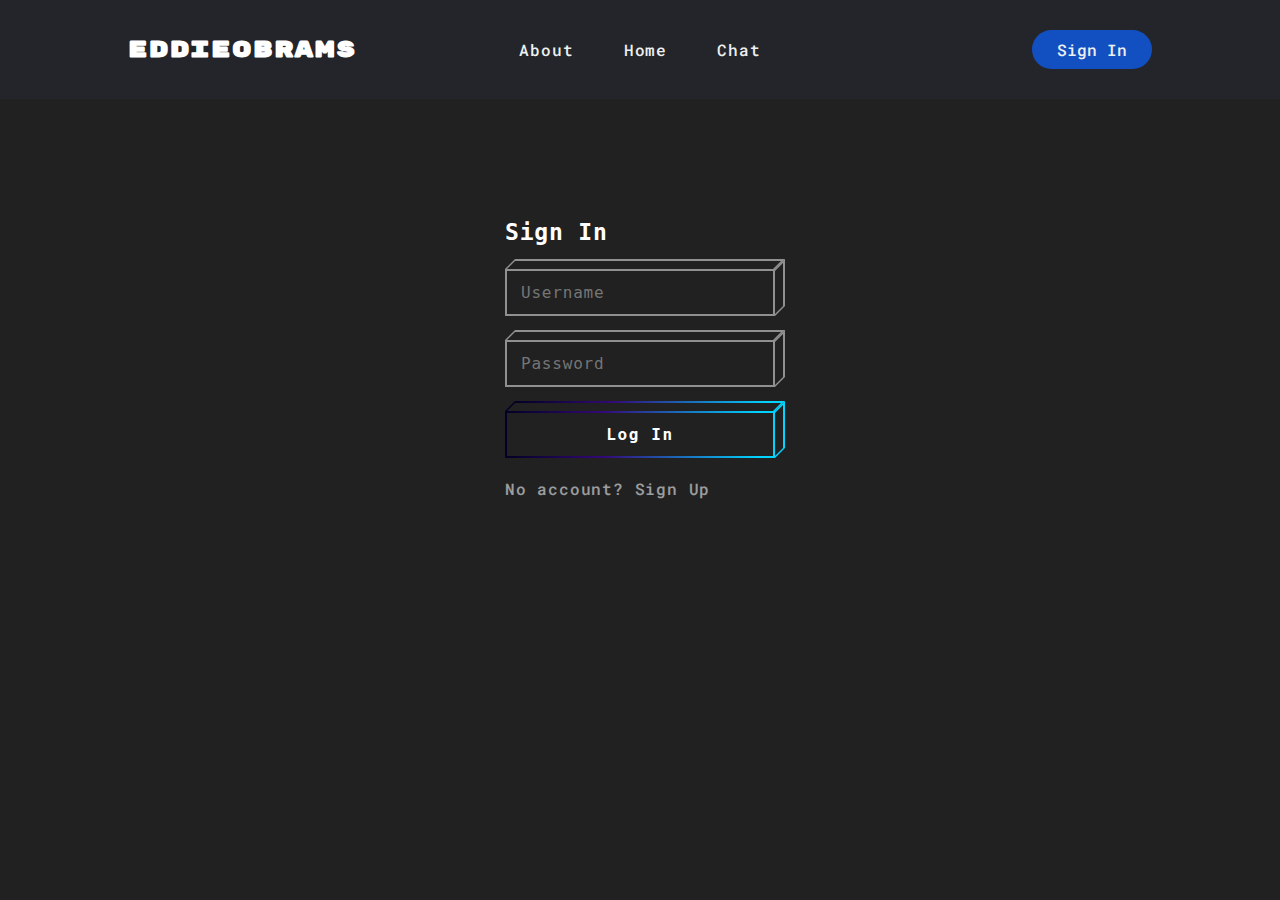
<file: signin.html>
<!DOCTYPE html>
<html lang="en">
<head>
    <meta charset="UTF-8">
    <meta http-equiv="X-UA-Compatible" content="IE=edge">
    <meta name="viewport" content="width=device-width, initial-scale=1.0">
    <link rel="stylesheet" href="style.css">
    <link rel="stylesheet" href="forms.css">
    <title>eddieobrams | sign in</title>
</head>
<body>
    <header>
        <h1 class="logo">eddieobrams</h1>
        <nav>
            <ul class="nav_links">
                <li><a href="about.html">About</a></li>
                <li><a href="index.html">Home</a></li>
                <li><a href="chat.html">Chat</a></li>
            </ul>
        </nav>
        <a href="signin.html" class="cta"><button>Sign In</button></a>
    </header>
    <main>
        <form autocomplete='off' class='form'>
            <div class='control'>
              <h1>
                Sign In
              </h1>
            </div>
            <div class='control block-cube block-input'>
              <input name='username' placeholder='Username' type='text'>
              <div class='bg-top'>
                <div class='bg-inner'></div>
              </div>
              <div class='bg-right'>
                <div class='bg-inner'></div>
              </div>
              <div class='bg'>
                <div class='bg-inner'></div>
              </div>
            </div>
            <div class='control block-cube block-input'>
              <input name='password' placeholder='Password' type='password'>
              <div class='bg-top'>
                <div class='bg-inner'></div>
              </div>
              <div class='bg-right'>
                <div class='bg-inner'></div>
              </div>
              <div class='bg'>
                <div class='bg-inner'></div>
              </div>
            </div>
            <button class='btn block-cube block-cube-hover' type='submit'>
              <div class='bg-top'>
                <div class='bg-inner'></div>
              </div>
              <div class='bg-right'>
                <div class='bg-inner'></div>
              </div>
              <div class='bg'>
                <div class='bg-inner'></div>
              </div>
              <div class='text'>
                Log In
              </div>
            </button>
            <div class="link"><a href="signup.html">No account? Sign Up</a></div>
        </form>
    </main>
</body>
</html>
</file>
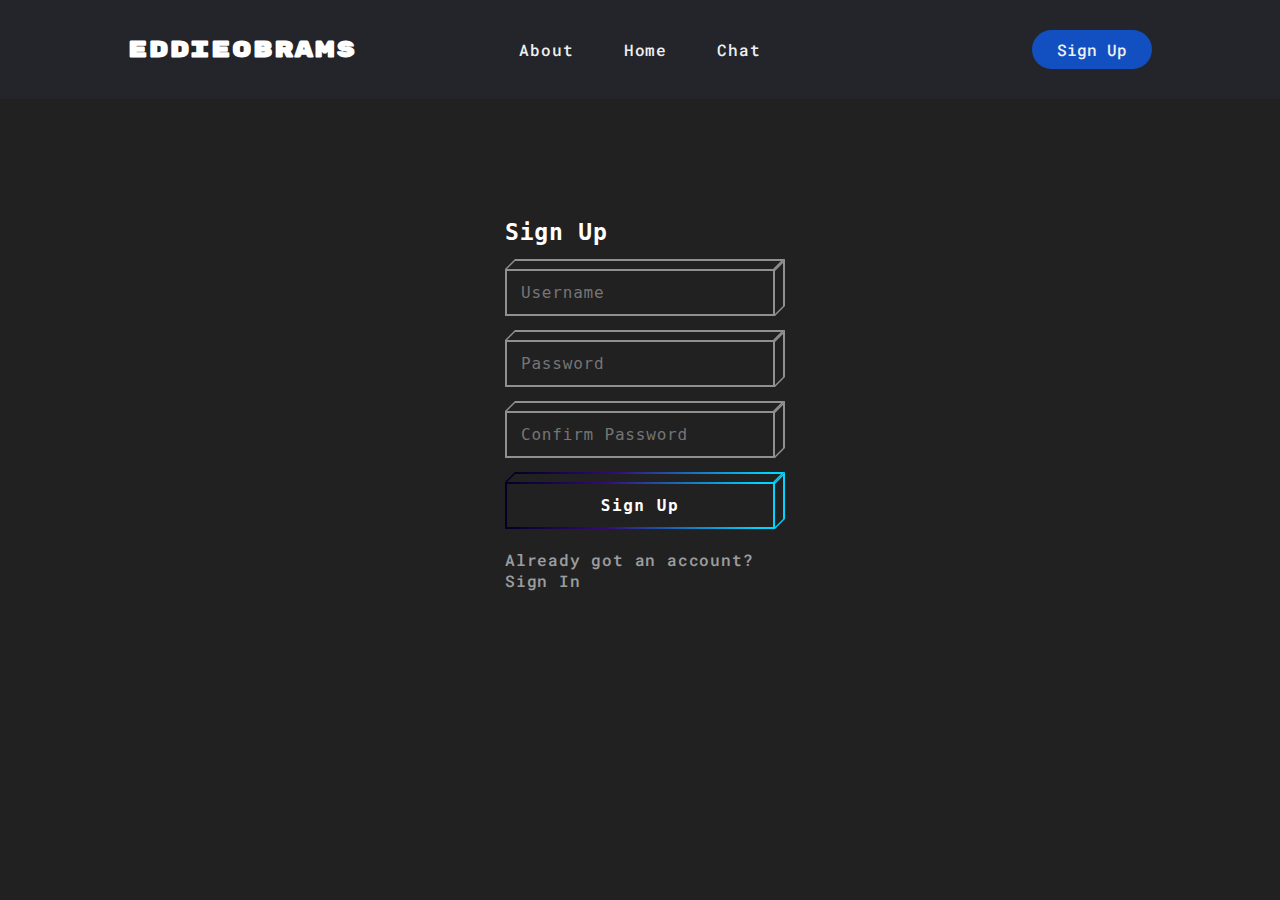
<file: signup.html>
<!DOCTYPE html>
<html lang="en">
<head>
    <meta charset="UTF-8">
    <meta http-equiv="X-UA-Compatible" content="IE=edge">
    <meta name="viewport" content="width=device-width, initial-scale=1.0">
    <link rel="stylesheet" href="style.css">
    <link rel="stylesheet" href="forms.css">
    <title>eddieobrams | sign up</title>
</head>
<body>
    <header>
        <h1 class="logo">eddieobrams</h1>
        <nav>
            <ul class="nav_links">
                <li><a href="about.html">About</a></li>
                <li><a href="index.html">Home</a></li>
                <li><a href="chat.html">Chat</a></li>
            </ul>
        </nav>
        <a href="signin.html" class="cta"><button>Sign Up</button></a>
    </header>
    <main>
        <form autocomplete='off' class='form'>
            <div class='control'>
              <h1>
                Sign Up
              </h1>
            </div>
            <div class='control block-cube block-input'>
              <input name='username' placeholder='Username' type='text'>
              <div class='bg-top'>
                <div class='bg-inner'></div>
              </div>
              <div class='bg-right'>
                <div class='bg-inner'></div>
              </div>
              <div class='bg'>
                <div class='bg-inner'></div>
              </div>
            </div>
            <div class='control block-cube block-input'>
              <input name='password' placeholder='Password' type='password'>
              <div class='bg-top'>
                <div class='bg-inner'></div>
              </div>
              <div class='bg-right'>
                <div class='bg-inner'></div>
              </div>
              <div class='bg'>
                <div class='bg-inner'></div>
              </div>
            </div>
            <div class='control block-cube block-input'>
                <input name='passwordConf' placeholder='Confirm Password' type='password'>
                <div class='bg-top'>
                  <div class='bg-inner'></div>
                </div>
                <div class='bg-right'>
                  <div class='bg-inner'></div>
                </div>
                <div class='bg'>
                  <div class='bg-inner'></div>
                </div>
              </div>
            <button class='btn block-cube block-cube-hover' type='submit'>
              <div class='bg-top'>
                <div class='bg-inner'></div>
              </div>
              <div class='bg-right'>
                <div class='bg-inner'></div>
              </div>
              <div class='bg'>
                <div class='bg-inner'></div>
              </div>
              <div class='text'>
                Sign Up
              </div>
            </button>
            <div class="link"><a href="signin.html">Already got an account? Sign In</a></div>
        </form>
    </main>
</body>
</html>
</file>
<file: style.css>
@import url('https://fonts.googleapis.com/css2?family=Roboto+Mono&family=Rubik+Mono+One&display=swap');

body{
	background: rgb(107, 150, 231);
}

*{
	box-sizing: border-box;
	margin: 0;
	padding: 0;
}

li,a,button{
	font-family: "Roboto Mono", monospace;
	font-weight: 500;
	font-size: 16px;
	color: #edf0f1;
	text-decoration: none;
}

header{
	display: flex;
	justify-content: space-between;
	align-items: center;
	padding: 30px 10%;
	background-color: #24252A;
}

.logo{
	cursor: pointer;
	font-family: "Rubik Mono One", sans-serif;
	width: 120px;
	color: white;
	transition: 1.6s;
}

.logo:hover{
	color: rgb(107, 150, 231);
}

.nav_links{
	list-style: none;
}

.nav_links li{
	display: inline-block;
	padding: 0px 20px;
}

.nav_links li a{
	transition: all 0.3s ease 0s;
}

.nav_links li a:hover{
	color: rgb(54, 108, 207);
}

button{
	padding: 9px 25px;
	background-color: rgb(18, 79, 192);
	border: none;
	border-radius: 50px;
	cursor: pointer;
	transition: all 0.3s ease 0s;
}

button:hover{
	background-color: rgba(0, 60, 172, 0.8);
}

.chatbox{
	font-family: "Roboto Mono", monospace;
	padding-top: 50px;
	background: rgb(80, 140, 250);
	width: 100%;
	height: 500px;
	border-radius: 50px 50px 0 0;
	box-shadow: 5px 5px 40px #0e4f64;
	padding-bottom: 50px;
	overflow-y:scroll;
}

.chatbox .message{
	background:rgb(107, 150, 231);
	padding-left: 20px;
	margin-bottom: 10px;
	color: white;
}


main{
	position: absolute;
	width: 80vw;
	height: 560px;
	left: 50%;
	transform: translate(-50%, 10%);
}

.messagebox{
	width: 100%;
	font-family: "Roboto Mono", monospace;
}

.messagebox input{
	height: 40px;
	border: none;
	background: rgb(67, 124, 231);

}

.messagebox input[type="text"]{
	width: 93%;
	border-radius: 0 0 0 20px;
	padding-left: 20px;
	color: white;
}

.messagebox input[type="text"]::placeholder{
	color: white;
}

.messagebox input[type="text"]:focus{
	border: none;
}

.messagebox input[type="submit"]{
	width: 7%;
	border-radius: 0 0 20px 0; 
	color: white;
	position: fixed;
	cursor: pointer;
	background: rgb(83, 136, 235);
}
</file>
<file: forms.css>
*, ::after, ::before {
    box-sizing: border-box;
  }
  
  body {
    background-color: #212121;
    color: #fff;
    font-family: monospace, serif;
    letter-spacing: 0.05em;
  }
  
  h1 {
    font-size: 23px;
  }
  
  .form {
    width: 300px;
    padding: 64px 15px 24px;
    margin: 0 auto;
  }
  .form .control {
    margin: 0 0 24px;
  }
  .form .control input {
    width: 100%;
    padding: 14px 16px;
    border: 0;
    background: transparent;
    color: #fff;
    font-family: monospace, serif;
    letter-spacing: 0.05em;
    font-size: 16px;
  }
  .form .control input:hover, .form .control input:focus {
    outline: none;
    border: 0;
  }
  .form .btn {
    width: 100%;
    display: block;
    padding: 14px 16px;
    background: transparent;
    outline: none;
    border: 0;
    color: #fff;
    letter-spacing: 0.1em;
    font-weight: bold;
    font-family: monospace;
    font-size: 16px;
  }
  
  .block-cube {
    position: relative;
  }
  .block-cube .bg-top {
    position: absolute;
    height: 10px;
    background: #020024;
    background: linear-gradient(90deg, #020024 0%, #340979 37%, #00d4ff 94%);
    bottom: 100%;
    left: 5px;
    right: -5px;
    transform: skew(-45deg, 0);
    margin: 0;
  }
  .block-cube .bg-top .bg-inner {
    bottom: 0;
  }
  .block-cube .bg {
    position: absolute;
    left: 0;
    top: 0;
    right: 0;
    bottom: 0;
    background: #020024;
    background: linear-gradient(90deg, #020024 0%, #340979 37%, #00d4ff 94%);
  }
  .block-cube .bg-right {
    position: absolute;
    background: #020024;
    background: #00d4ff;
    top: -5px;
    z-index: 0;
    bottom: 5px;
    width: 10px;
    left: 100%;
    transform: skew(0, -45deg);
  }
  .block-cube .bg-right .bg-inner {
    left: 0;
  }
  .block-cube .bg .bg-inner {
    transition: all 0.2s ease-in-out;
  }
  .block-cube .bg-inner {
    background: #212121;
    position: absolute;
    left: 2px;
    top: 2px;
    right: 2px;
    bottom: 2px;
  }
  .block-cube .text {
    position: relative;
    z-index: 2;
  }
  .block-cube.block-input input {
    position: relative;
    z-index: 2;
  }
  .block-cube.block-input input:focus ~ .bg-right .bg-inner, .block-cube.block-input input:focus ~ .bg-top .bg-inner, .block-cube.block-input input:focus ~ .bg-inner .bg-inner {
    top: 100%;
    background: rgba(255, 255, 255, 0.5);
  }
  .block-cube.block-input .bg-top,
  .block-cube.block-input .bg-right,
  .block-cube.block-input .bg {
    background: rgba(255, 255, 255, 0.5);
    transition: background 0.2s ease-in-out;
  }
  .block-cube.block-input .bg-right .bg-inner,
  .block-cube.block-input .bg-top .bg-inner {
    transition: all 0.2s ease-in-out;
  }
  .block-cube.block-input:focus .bg-top,
  .block-cube.block-input:focus .bg-right,
  .block-cube.block-input:focus .bg, .block-cube.block-input:hover .bg-top,
  .block-cube.block-input:hover .bg-right,
  .block-cube.block-input:hover .bg {
    background: rgba(255, 255, 255, 0.8);
  }
  .block-cube.block-cube-hover:focus .bg .bg-inner, .block-cube.block-cube-hover:hover .bg .bg-inner {
    top: 100%;
  }
  
  .credits {
    position: fixed;
    left: 0;
    bottom: 0;
    padding: 15px 15px;
    width: 100%;
    z-index: 111;
  }
  .credits a {
    opacity: 0.6;
    color: #fff;
    font-size: 11px;
    text-decoration: none;
  }
  .credits a:hover {
    opacity: 1;
  }

.link{
  padding-top: 20px;
  opacity: .6;
}

.link:hover{
  opacity: 1;
  cursor: pointer;
}
</file>
